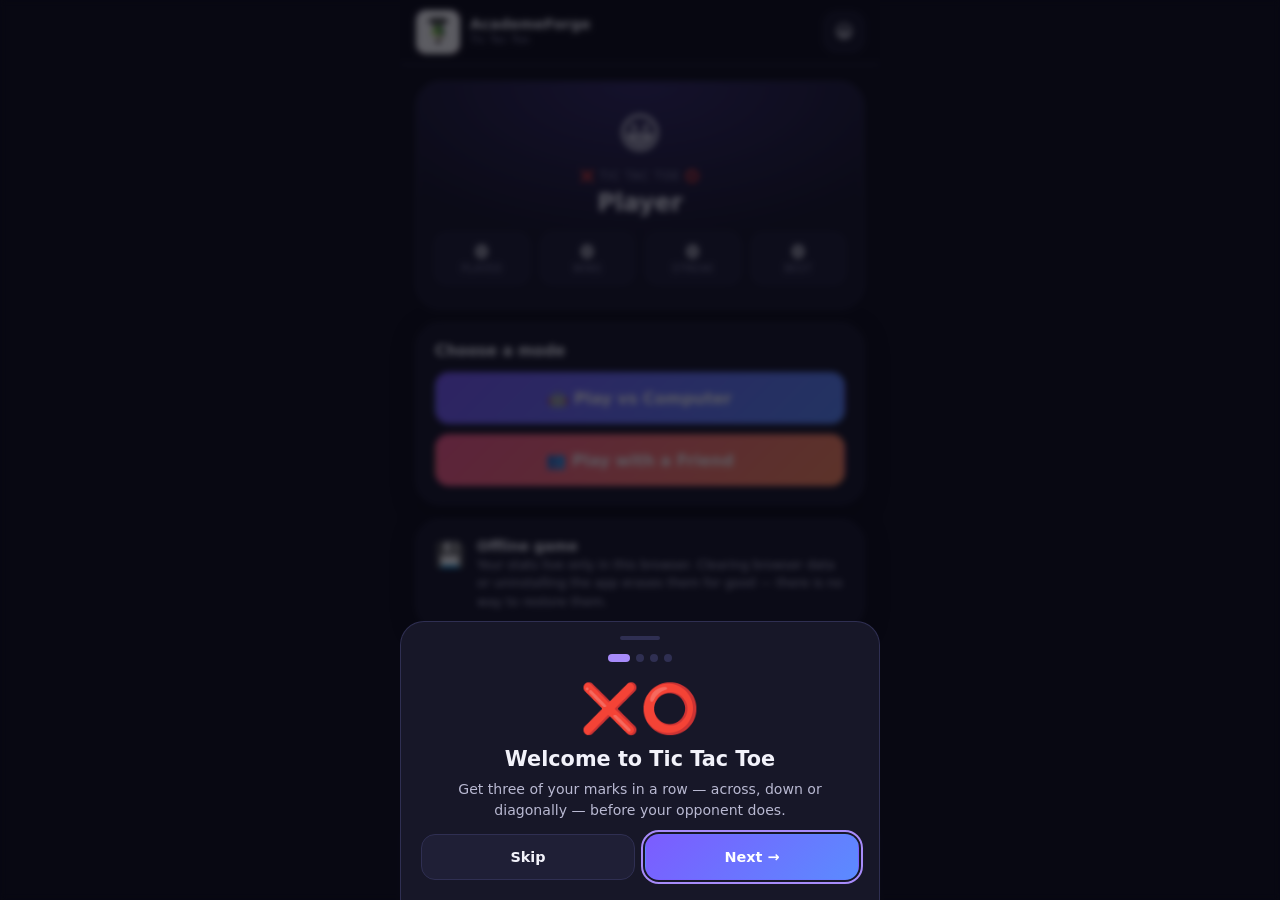
<file: index.html>
<!DOCTYPE html>
<html lang="en" data-theme="dark">
<head>
  <meta charset="UTF-8" />
  <meta name="viewport" content="width=device-width, initial-scale=1, viewport-fit=cover" />
  <meta name="theme-color" content="#0f0f1a" />
  <meta http-equiv="Content-Security-Policy" content="default-src 'self'; script-src 'self'; style-src 'self' https://fonts.googleapis.com; font-src https://fonts.gstatic.com; img-src 'self' https://academeforge.in data:; manifest-src 'self'; connect-src 'self'; base-uri 'self'; form-action 'none'; object-src 'none'" />
  <meta name="description" content="Tic Tac Toe by AcademeForge — a free offline game. Play against a friend on the same device or challenge the computer on Easy, Medium or Hard. Stats are saved privately in your browser." />
  <meta name="keywords" content="Tic Tac Toe, AcademeForge Tic Tac Toe, noughts and crosses, tic tac toe vs computer, two player tic tac toe, offline game, free puzzle game, AF games" />
  <meta name="author" content="AcademeForge" />
  <meta name="robots" content="index, follow" />
  <link rel="canonical" href="https://tictactoe.academeforge.in/" />

  <title>Tic Tac Toe — Free Offline Game vs Friend or Computer | AcademeForge</title>

  <!-- Open Graph -->
  <meta property="og:type" content="website" />
  <meta property="og:site_name" content="Tic Tac Toe — AcademeForge" />
  <meta property="og:title" content="Tic Tac Toe — Free Offline Game | AcademeForge" />
  <meta property="og:description" content="Play Tic Tac Toe with a friend or against the computer. Free, fast and fully offline." />
  <meta property="og:url" content="https://tictactoe.academeforge.in/" />
  <meta property="og:image" content="https://academeforge.in/IMG/og-image.webp" />
  <meta property="og:image:type" content="image/webp" />
  <meta property="og:image:width" content="1200" />
  <meta property="og:image:height" content="630" />
  <meta property="og:image:alt" content="Tic Tac Toe by AcademeForge" />
  <meta property="og:locale" content="en_US" />

  <!-- Twitter Card -->
  <meta name="twitter:card" content="summary_large_image" />
  <meta name="twitter:site" content="@AcademeForge" />
  <meta name="twitter:title" content="Tic Tac Toe — Free Offline Game | AcademeForge" />
  <meta name="twitter:description" content="Two players or vs computer. Free and offline. By AcademeForge." />
  <meta name="twitter:image" content="https://academeforge.in/IMG/og-image.webp" />

  <!-- PWA -->
  <link rel="manifest" href="manifest.json" />
  <meta name="mobile-web-app-capable" content="yes" />
  <meta name="apple-mobile-web-app-capable" content="yes" />
  <meta name="apple-mobile-web-app-status-bar-style" content="black-translucent" />
  <meta name="apple-mobile-web-app-title" content="Tic Tac Toe" />
  <link rel="apple-touch-icon" href="https://academeforge.in/IMG/logo.png" />
  <link rel="icon" type="image/png" href="https://academeforge.in/IMG/logo.png" />

  <!-- Fonts -->
  <link rel="preconnect" href="https://fonts.googleapis.com" />
  <link rel="preconnect" href="https://fonts.gstatic.com" crossorigin />
  <link href="https://fonts.googleapis.com/css2?family=Inter:wght@400;500;600;700&family=Space+Grotesk:wght@500;600;700&display=swap" rel="stylesheet" />

  <!-- Structured data -->
  <script type="application/ld+json">
  {
    "@context": "https://schema.org",
    "@type": "SoftwareApplication",
    "name": "Tic Tac Toe",
    "alternateName": ["AF Tic Tac Toe", "Tic Tac Toe by AcademeForge"],
    "operatingSystem": "All",
    "applicationCategory": "GameApplication",
    "applicationSubCategory": "Puzzle",
    "url": "https://tictactoe.academeforge.in/",
    "logo": "https://academeforge.in/IMG/logo.png",
    "screenshot": "https://academeforge.in/IMG/og-image.webp",
    "description": "A free offline Tic Tac Toe game with a two-player mode and a computer bot with three difficulty levels. Progress is stored locally in the browser.",
    "featureList": [
      "Two real players on one device",
      "Computer opponent with Easy, Medium and Hard levels",
      "Stats and match history saved in your browser",
      "Works offline",
      "Completely free, no login required"
    ],
    "offers": { "@type": "Offer", "price": "0", "priceCurrency": "USD" },
    "author": { "@type": "Organization", "name": "AcademeForge", "url": "https://academeforge.in/" },
    "publisher": { "@type": "Organization", "name": "AcademeForge", "url": "https://academeforge.in/" },
    "inLanguage": "en"
  }
  </script>
  <script type="application/ld+json">
  {
    "@context": "https://schema.org",
    "@type": "FAQPage",
    "mainEntity": [
      {
        "@type": "Question",
        "name": "Is Tic Tac Toe by AcademeForge free?",
        "acceptedAnswer": { "@type": "Answer", "text": "Yes. It is completely free and needs no account or login." }
      },
      {
        "@type": "Question",
        "name": "What game modes are available?",
        "acceptedAnswer": { "@type": "Answer", "text": "You can play against a friend on the same device, or against the computer on Easy, Medium or Hard difficulty." }
      },
      {
        "@type": "Question",
        "name": "Where is my progress saved?",
        "acceptedAnswer": { "@type": "Answer", "text": "Stats are saved only in your browser's local storage. It is an offline game: clearing browser data or uninstalling the app permanently erases your progress and it cannot be restored." }
      }
    ]
  }
  </script>

  <link rel="stylesheet" href="/tictactoe.css" />
  <style>
    /* Keep the header logo crisp, proportional, and consistently sized. */
    .header .logo-group {
      display: flex;
      align-items: center;
      gap: 12px;
    }

    .header .logo-mark {
      width: 44px;
      height: 44px;
      flex: 0 0 44px;
      display: flex;
      align-items: center;
      justify-content: center;
      overflow: hidden;
      box-sizing: border-box;
    }

    .header .logo-mark img {
      display: block;
      width: 100%;
      height: 100%;
      max-width: 100%;
      max-height: 100%;
      object-fit: contain;
      object-position: center;
    }
  </style>
  <script src="/storage.js" defer></script>
  <script src="/engine.js" defer></script>
  <script src="/app.js" defer></script>
</head>
<body>
<div class="app">

  <!-- HEADER -->
  <header class="header">
    <div class="header-inner">
      <div class="logo-group">
        <div class="logo-mark" id="logoMark">
        <img src="/IMG/AF LOGO 1.jpeg" alt="AF" onerror="this.style.display='none'">
      </div>
        <div class="logo-text">
          <div class="name">AcademeForge</div>
          <div class="sub">Tic Tac Toe</div>
        </div>
      </div>
      <button type="button" class="icon-btn" id="headerAvatarBtn" aria-label="Open my stats">😀</button>
    </div>
  </header>

  <div id="storageWarn" class="banner banner-warn" role="alert" hidden>
    ⚠️ Browser storage is unavailable (private mode or blocked). You can still play, but stats will not be saved.
  </div>

  <div class="toast-wrap" id="toastWrap" aria-live="polite"></div>

  <main class="main" id="main">

    <!-- HOME -->
    <section id="homeScreen" class="screen active" aria-labelledby="heroName">
      <div class="hero">
        <div class="hero-avatar" id="heroAvatar" aria-hidden="true">😀</div>
        <div class="hero-eyebrow">❌ Tic Tac Toe ⭕</div>
        <h1 class="hero-name" id="heroName">Player</h1>
        <div class="hero-stats">
          <div class="hero-stat"><div class="hero-stat-val" id="hsPlayed">0</div><div class="hero-stat-lbl">Played</div></div>
          <div class="hero-stat"><div class="hero-stat-val" id="hsWins">0</div><div class="hero-stat-lbl">Wins</div></div>
          <div class="hero-stat"><div class="hero-stat-val" id="hsStreak">0</div><div class="hero-stat-lbl">Streak</div></div>
          <div class="hero-stat"><div class="hero-stat-val" id="hsBest">0</div><div class="hero-stat-lbl">Best</div></div>
        </div>
      </div>

      <div class="card">
        <h2 class="card-title">Choose a mode</h2>
        <div class="stack">
          <button type="button" class="btn btn-pri btn-lg btn-full" id="homeBotBtn">🤖 Play vs Computer</button>
          <button type="button" class="btn btn-sec btn-lg btn-full" id="homeFriendBtn">👥 Play with a Friend</button>
        </div>
      </div>

      <div class="card card-note">
        <div class="note-ico" aria-hidden="true">💾</div>
        <div>
          <div class="note-title">Offline game</div>
          <p class="note-text">Your stats live only in this browser. Clearing browser data or uninstalling the app erases them for good — there is no way to restore them.</p>
        </div>
      </div>
    </section>

    <!-- PLAY -->
    <section id="playScreen" class="screen" aria-label="Play">
      <div id="setupView">
        <div class="setup-hero">
          <h2 class="setup-title">🎮 New Game</h2>
          <p class="setup-sub">Pick a mode and start playing</p>
        </div>

        <div class="mode-grid" role="group" aria-label="Game mode">
          <button type="button" class="mode-card" id="modeBot" data-mode="bot" aria-pressed="false">
            <span class="mode-ico" aria-hidden="true">🤖</span>
            <span class="mode-name">vs Computer</span>
            <span class="mode-desc">Solo practice against a bot</span>
          </button>
          <button type="button" class="mode-card" id="modeFriend" data-mode="pvp" aria-pressed="false">
            <span class="mode-ico" aria-hidden="true">👥</span>
            <span class="mode-name">1 vs 1</span>
            <span class="mode-desc">Two players, one device</span>
          </button>
        </div>

        <div id="botOptions" class="card" hidden>
          <div class="field">
            <div class="field-lbl" id="diffLbl">Difficulty</div>
            <div class="seg" id="diffGroup" role="group" aria-labelledby="diffLbl"></div>
            <p class="field-hint" id="diffHint"></p>
          </div>
          <div class="field">
            <div class="field-lbl" id="markLbl">You play as</div>
            <div class="seg" id="markGroup" role="group" aria-labelledby="markLbl">
              <button type="button" class="seg-btn" data-mark="X" aria-pressed="true"><span class="mk-x">❌ X</span> (moves first)</button>
              <button type="button" class="seg-btn" data-mark="O" aria-pressed="false"><span class="mk-o">⭕ O</span></button>
            </div>
          </div>
        </div>

        <div id="friendOptions" class="card" hidden>
          <div class="field">
            <label class="field-lbl" for="nameA">Player 1 (❌ X, moves first)</label>
            <input id="nameA" class="input" type="text" maxlength="16" autocomplete="off" placeholder="Player 1" />
          </div>
          <div class="field">
            <label class="field-lbl" for="nameB">Player 2 (⭕ O)</label>
            <input id="nameB" class="input" type="text" maxlength="16" autocomplete="off" placeholder="Player 2" />
          </div>
          <p class="field-hint">Players swap who goes first after every round.</p>
        </div>

        <button type="button" class="btn btn-pri btn-lg btn-full" id="startBtn" disabled>🚀 Start Game</button>
      </div>

      <div id="gameView" hidden>
        <div class="game-head">
          <div>
            <h2 class="game-title" id="gameTitle">Tic Tac Toe</h2>
            <div class="game-sub" id="gameSubtitle"></div>
          </div>
        </div>

        <div class="scoreboard" aria-label="Scoreboard">
          <div class="score-cell" id="scoreCellA">
            <div class="score-name" id="scoreNameA">Player 1</div>
            <div class="score-val" id="scoreA">0</div>
          </div>
          <div class="score-cell score-draw">
            <div class="score-name">Draws</div>
            <div class="score-val" id="scoreD">0</div>
          </div>
          <div class="score-cell" id="scoreCellB">
            <div class="score-name" id="scoreNameB">Player 2</div>
            <div class="score-val" id="scoreB">0</div>
          </div>
        </div>

        <div class="status" id="statusLine" role="status" aria-live="polite"></div>

        <div class="board-wrap">
          <div class="board" id="board" role="grid" aria-label="Tic Tac Toe board"></div>
        </div>

        <div class="game-acts">
          <button type="button" class="btn btn-pri" id="nextRoundBtn" disabled>▶ Next Round</button>
          <button type="button" class="btn btn-gho" id="quitBtn">⬅ Quit</button>
        </div>
      </div>
    </section>

    <!-- STATS -->
    <section id="statsScreen" class="screen" aria-label="My stats">
      <div class="profile-hero">
        <div class="avatar-ring" id="statsAvatar" aria-hidden="true">😀</div>
        <h2 class="profile-name" id="statsName">Player</h2>
        <div class="profile-sub">Saved only in this browser</div>
      </div>
      <div id="statsBody"></div>
    </section>

    <!-- SETTINGS -->
    <section id="settingsScreen" class="screen" aria-label="Settings">
      <div class="sec-lbl">Profile</div>
      <div class="set-section">
        <div class="set-row">
          <div><div class="sr-lbl">Edit Profile</div><div class="sr-sub">Name &amp; avatar</div></div>
          <button type="button" class="icon-btn" id="editProfileBtn" aria-label="Edit profile">✏️</button>
        </div>
        <div class="set-row">
          <div><div class="sr-lbl" id="darkLbl">Dark Mode</div></div>
          <button type="button" id="themeToggle" class="toggle" role="switch" aria-checked="true" aria-labelledby="darkLbl"></button>
        </div>
        <div class="set-row">
          <div><div class="sr-lbl">Show Tutorial Again</div></div>
          <button type="button" class="icon-btn" id="tutorialBtn" aria-label="Show tutorial">❓</button>
        </div>
      </div>

      <div class="sec-lbl">Your Data</div>
      <div class="set-section">
        <div class="set-row">
          <div><div class="sr-lbl">Storage</div><div class="sr-sub" id="persistStatus">Checking…</div></div>
        </div>
        <div class="set-row">
          <div>
            <div class="sr-lbl">Reset All Data</div>
            <div class="sr-sub">Permanently erases stats &amp; history</div>
          </div>
          <button type="button" class="icon-btn" id="resetBtn" aria-label="Reset all data">🗑️</button>
        </div>
      </div>
      <p class="data-warning">⚠️ This is an offline game. Progress is stored only in this browser on this device. If you clear your browser data or uninstall the app, your progress is lost and <strong>cannot be restored</strong>.</p>

      <div class="sec-lbl">About</div>
      <div class="set-section">
        <div class="set-row"><div class="sr-lbl">Version</div><span class="sr-val">Tic Tac Toe v1</span></div>
        <div class="set-row"><div class="sr-lbl">Powered By</div><span class="sr-val">AcademeForge</span></div>
      </div>
    </section>

  </main>

  <!-- BOTTOM NAV -->
  <nav class="bottom-nav" aria-label="Primary">
    <button type="button" class="nav-btn active" data-screen="homeScreen"><span class="nav-icon" aria-hidden="true">🏠</span><span class="nav-text">Home</span></button>
    <button type="button" class="nav-btn" data-screen="playScreen"><span class="nav-icon" aria-hidden="true">🎮</span><span class="nav-text">Play</span></button>
    <button type="button" class="nav-btn" data-screen="statsScreen"><span class="nav-icon" aria-hidden="true">📊</span><span class="nav-text">Stats</span></button>
    <button type="button" class="nav-btn" data-screen="settingsScreen"><span class="nav-icon" aria-hidden="true">⚙️</span><span class="nav-text">More</span></button>
  </nav>
</div>

<!-- RESULT MODAL -->
<div id="resultModal" class="modal" aria-hidden="true">
  <div class="modal-sheet" role="dialog" aria-modal="true" aria-labelledby="resultTitle">
    <div class="modal-handle"></div>
    <div class="modal-ico" id="resultIcon">🎉</div>
    <h2 class="modal-ttl" id="resultTitle">Result</h2>
    <p class="modal-body" id="resultBody"></p>
    <div class="modal-acts">
      <button type="button" class="btn btn-pri" id="resultAgain" data-autofocus>▶ Next Round</button>
      <button type="button" class="btn btn-gho" id="resultClose">Close</button>
    </div>
  </div>
</div>

<!-- CONFIRM MODAL -->
<div id="confirmModal" class="modal" aria-hidden="true">
  <div class="modal-sheet" role="dialog" aria-modal="true" aria-labelledby="confirmTitle">
    <div class="modal-handle"></div>
    <div class="modal-ico" id="confirmIcon">⚠️</div>
    <h2 class="modal-ttl" id="confirmTitle">Are you sure?</h2>
    <p class="modal-body" id="confirmMsg">This cannot be undone.</p>
    <div class="modal-acts">
      <button type="button" class="btn btn-dan" id="confirmOk">Confirm</button>
      <button type="button" class="btn btn-gho" id="confirmCancel" data-autofocus>Cancel</button>
    </div>
  </div>
</div>

<!-- PROFILE MODAL -->
<div id="profileModal" class="modal" aria-hidden="true">
  <div class="modal-sheet modal-scroll" role="dialog" aria-modal="true" aria-labelledby="profileTitle">
    <div class="modal-handle"></div>
    <h2 class="modal-ttl" id="profileTitle">Edit Profile ✏️</h2>
    <div class="field">
      <label class="field-lbl" for="editUsername">Username</label>
      <input id="editUsername" class="input" type="text" maxlength="16" autocomplete="off" placeholder="Your display name" data-autofocus />
    </div>
    <div class="field">
      <div class="field-lbl" id="avatarLbl">Avatar</div>
      <div class="avatar-grid" id="editAvatarGrid" role="group" aria-labelledby="avatarLbl"></div>
    </div>
    <div class="modal-acts">
      <button type="button" class="btn btn-gho" id="profileCancel">Cancel</button>
      <button type="button" class="btn btn-pri" id="profileSave">Save</button>
    </div>
  </div>
</div>

<!-- ONBOARDING MODAL -->
<div id="onboardModal" class="modal" aria-hidden="true" data-locked="true">
  <div class="modal-sheet" role="dialog" aria-modal="true" aria-labelledby="obTitle">
    <div class="modal-handle"></div>
    <div class="ob-dots" id="obDots" aria-hidden="true"></div>
    <div class="ob-ico" id="obIco" aria-hidden="true"></div>
    <h2 class="ob-title" id="obTitle"></h2>
    <p class="ob-desc" id="obDesc"></p>
    <div class="ob-warn" id="obWarn" hidden></div>
    <div class="modal-acts">
      <button type="button" class="btn btn-gho" id="obSkip">Skip</button>
      <button type="button" class="btn btn-pri" id="obNext" data-autofocus>Next →</button>
    </div>
  </div>
</div>

<noscript><p style="padding:24px;font-family:sans-serif">Tic Tac Toe needs JavaScript to run. Please enable it and reload.</p></noscript>
</body>
</html>
</file>
<file: tictactoe.css>
:root {
  --bg: #0f0f1a;
  --surf-1: #171728;
  --surf-2: #1f1f36;
  --surf-3: #272745;
  --bdr: #2f2f52;
  --t-1: #f2f2fa;
  --t-2: #b9b9d2;
  --t-3: #8585a6;
  --pri: #7c5cff;
  --pri-2: #a78bfa;
  --x: #ff5d8f;
  --o: #38d6ff;
  --suc: #34d399;
  --wrn: #fbbf24;
  --dan: #f87171;
  --r-sm: 10px;
  --r-md: 14px;
  --r-lg: 18px;
  --r-xl: 24px;
  --sh: 0 6px 24px rgba(0, 0, 0, .35);
  --ff-b: 'Inter', system-ui, -apple-system, 'Segoe UI', Roboto, sans-serif;
  --ff-d: 'Space Grotesk', var(--ff-b);
  --nav-h: 64px;
  color-scheme: dark;
}

:root[data-theme='light'] {
  --bg: #f4f5fb;
  --surf-1: #ffffff;
  --surf-2: #f0f1f9;
  --surf-3: #e6e8f4;
  --bdr: #d8dbec;
  --t-1: #171728;
  --t-2: #484868;
  --t-3: #77779a;
  --sh: 0 6px 20px rgba(40, 40, 90, .12);
  color-scheme: light;
}

*, *::before, *::after { box-sizing: border-box; }
html { -webkit-text-size-adjust: 100%; }
body {
  margin: 0;
  min-height: 100dvh;
  background: var(--bg);
  color: var(--t-1);
  font-family: var(--ff-b);
  font-size: 16px;
  line-height: 1.45;
  -webkit-tap-highlight-color: transparent;
}
h1, h2, h3, p { margin: 0; }
button { font: inherit; color: inherit; cursor: pointer; }
button:disabled { cursor: not-allowed; opacity: .5; }
[hidden] { display: none !important; }
:focus-visible { outline: 2px solid var(--pri-2); outline-offset: 2px; }

.app { max-width: 480px; margin: 0 auto; min-height: 100dvh; position: relative; }

/* Header */
.header {
  position: sticky; top: 0; z-index: 20;
  background: color-mix(in srgb, var(--bg) 88%, transparent);
  backdrop-filter: blur(10px);
  border-bottom: 1px solid var(--bdr);
  padding-top: env(safe-area-inset-top);
}
.header-inner { display: flex; align-items: center; justify-content: space-between; padding: 10px 16px; }
.logo-group { display: flex; align-items: center; gap: 10px; }
.logo-mark {
  width: 44px;
  height: 44px;
  flex: 0 0 44px;
  min-width: 44px;
  min-height: 44px;
  border-radius: 10px;
  display: flex;
  align-items: center;
  justify-content: center;
  overflow: hidden;
  font: 700 .85rem var(--ff-d);
  color: #fff;
  background: linear-gradient(135deg, var(--pri), var(--x));
}

.logo-mark img {
  display: block;
  width: 100%;
  height: 100%;
  object-fit: contain;
  object-position: center;
  transform: scale(1.6);
  transform-origin: center;
}
.logo-text .name { font: 700 .9rem var(--ff-d); }
.logo-text .sub { font-size: .7rem; color: var(--t-3); }
.icon-btn {
  width: 40px; height: 40px; border-radius: 12px; border: 1px solid var(--bdr);
  background: var(--surf-1); font-size: 1.15rem; display: grid; place-items: center;
}

.banner { margin: 10px 16px 0; padding: 10px 12px; border-radius: var(--r-md); font-size: .78rem; }
.banner-warn { background: rgba(251, 191, 36, .12); border: 1px solid rgba(251, 191, 36, .4); color: var(--wrn); }

/* Toast */
.toast-wrap {
  position: fixed; left: 0; right: 0; bottom: calc(var(--nav-h) + 16px + env(safe-area-inset-bottom));
  display: flex; flex-direction: column; align-items: center; gap: 8px; z-index: 80; pointer-events: none;
}
.toast {
  background: var(--surf-3); color: var(--t-1); border: 1px solid var(--bdr); box-shadow: var(--sh);
  padding: 10px 16px; border-radius: 999px; font-size: .82rem; animation: pop .25s ease;
}

/* Layout */
.main { padding: 16px 16px calc(var(--nav-h) + 28px + env(safe-area-inset-bottom)); }
.screen { display: none; }
.screen.active { display: block; animation: fade .2s ease; }
.stack { display: flex; flex-direction: column; gap: 10px; }

.card {
  background: var(--surf-1); border: 1px solid var(--bdr); border-radius: var(--r-xl);
  padding: 18px; margin-bottom: 14px; box-shadow: var(--sh);
}
.card-title { font: 700 .95rem var(--ff-d); margin-bottom: 12px; }
.card-note { display: flex; gap: 12px; align-items: flex-start; }
.note-ico { font-size: 1.5rem; }
.note-title { font: 700 .88rem var(--ff-d); margin-bottom: 2px; }
.note-text { font-size: .78rem; color: var(--t-2); }

/* Hero */
.hero {
  text-align: center; padding: 22px 16px; margin-bottom: 14px; border-radius: var(--r-xl);
  border: 1px solid var(--bdr);
  background: radial-gradient(120% 120% at 50% 0%, rgba(124, 92, 255, .28), transparent 60%), var(--surf-1);
}
.hero-avatar { font-size: 2.6rem; }
.hero-eyebrow { font-size: .72rem; letter-spacing: .08em; color: var(--t-3); margin-top: 4px; text-transform: uppercase; }
.hero-name { font: 700 1.5rem var(--ff-d); margin: 4px 0 14px; word-break: break-word; }
.hero-stats { display: grid; grid-template-columns: repeat(4, 1fr); gap: 8px; }
.hero-stat { background: var(--surf-2); border-radius: var(--r-md); padding: 10px 4px; }
.hero-stat-val { font: 700 1.15rem var(--ff-d); }
.hero-stat-lbl { font-size: .62rem; color: var(--t-3); text-transform: uppercase; letter-spacing: .05em; }

/* Buttons */
.btn {
  min-height: 46px; padding: 0 18px; border-radius: var(--r-md); border: 1px solid transparent;
  font-weight: 600; font-size: .9rem; transition: transform .08s ease, filter .15s ease;
}
.btn:active:not(:disabled) { transform: scale(.97); }
.btn-lg { min-height: 52px; font-family: var(--ff-d); font-size: 1rem; }
.btn-full { width: 100%; }
.btn-pri { background: linear-gradient(135deg, var(--pri), #5b8bff); color: #fff; }
.btn-sec { background: linear-gradient(135deg, var(--x), #ff8a5d); color: #fff; }
.btn-gho { background: var(--surf-2); border-color: var(--bdr); color: var(--t-1); }
.btn-dan { background: var(--dan); color: #2a0b0b; }

/* Setup */
.setup-hero { text-align: center; margin-bottom: 14px; }
.setup-title { font: 700 1.25rem var(--ff-d); }
.setup-sub { font-size: .8rem; color: var(--t-3); margin-top: 2px; }
.mode-grid { display: grid; grid-template-columns: 1fr 1fr; gap: 12px; margin-bottom: 14px; }
.mode-card {
  background: var(--surf-1); border: 2px solid var(--bdr); border-radius: var(--r-xl); padding: 18px 10px;
  display: flex; flex-direction: column; align-items: center; gap: 4px; text-align: center;
  transition: border-color .15s ease, background .15s ease;
}
.mode-card[aria-pressed='true'] { border-color: var(--pri); background: rgba(124, 92, 255, .14); }
.mode-ico { font-size: 2rem; }
.mode-name { font: 700 .95rem var(--ff-d); }
.mode-desc { font-size: .7rem; color: var(--t-3); }

.field { margin-bottom: 14px; }
.field:last-child { margin-bottom: 0; }
.field-lbl { display: block; font-size: .68rem; font-weight: 700; color: var(--t-3); text-transform: uppercase; letter-spacing: .06em; margin-bottom: 7px; }
.field-hint { font-size: .74rem; color: var(--t-3); margin-top: 8px; }
.input {
  width: 100%; height: 46px; padding: 0 14px; border-radius: var(--r-md);
  border: 1.5px solid var(--bdr); background: var(--surf-2); color: var(--t-1); font-size: .95rem;
}
.input:focus { border-color: var(--pri); outline: none; }
.seg { display: grid; grid-auto-flow: column; grid-auto-columns: 1fr; gap: 6px; }
.seg-btn {
  min-height: 44px; padding: 6px 8px; border-radius: var(--r-md); border: 1.5px solid var(--bdr);
  background: var(--surf-2); font-size: .8rem; font-weight: 600;
}
.seg-btn[aria-pressed='true'] { border-color: var(--pri); background: rgba(124, 92, 255, .18); }
.mk-x { color: var(--x); font-weight: 700; }
.mk-o { color: var(--o); font-weight: 700; }

/* Game */
.game-head { display: flex; justify-content: space-between; align-items: center; margin-bottom: 12px; }
.game-title { font: 700 1.05rem var(--ff-d); }
.game-sub { font-size: .72rem; color: var(--t-3); }
.scoreboard { display: grid; grid-template-columns: 1fr 76px 1fr; gap: 8px; margin-bottom: 12px; }
.score-cell {
  background: var(--surf-1); border: 2px solid var(--bdr); border-radius: var(--r-md);
  padding: 8px 6px; text-align: center; min-width: 0; transition: border-color .15s ease;
}
.score-cell.turn { border-color: var(--pri); }
.score-name { font-size: .7rem; color: var(--t-2); white-space: nowrap; overflow: hidden; text-overflow: ellipsis; }
.score-val { font: 700 1.4rem var(--ff-d); }
.score-draw .score-val { color: var(--t-2); }
.status { text-align: center; font: 600 .95rem var(--ff-d); min-height: 1.6em; margin-bottom: 12px; }

.board-wrap { display: flex; justify-content: center; margin-bottom: 14px; }
.board {
  width: min(100%, 360px); aspect-ratio: 1; display: grid; grid-template: repeat(3, 1fr) / repeat(3, 1fr);
  gap: 8px; padding: 8px; background: var(--surf-3); border-radius: var(--r-xl);
}
.cell {
  background: var(--surf-1); border: 0; border-radius: var(--r-lg);
  font: 700 clamp(2.4rem, 14vw, 3.6rem) var(--ff-d); line-height: 1; display: grid; place-items: center;
  transition: background .15s ease, transform .1s ease; min-width: 0; min-height: 0;
}
.cell:not([data-mark]):not([aria-disabled='true']):hover { background: var(--surf-2); }
.cell:active:not([aria-disabled='true']) { transform: scale(.95); }
.cell[data-mark='X'] { color: var(--x); }
.cell[data-mark='O'] { color: var(--o); }
.cell[data-mark] { animation: pop .2s ease; }
.cell.win { background: rgba(52, 211, 153, .22); box-shadow: inset 0 0 0 2px var(--suc); }
.cell[aria-disabled='true'] { cursor: default; }
.game-acts { display: grid; grid-template-columns: 2fr 1fr; gap: 10px; }

/* Stats */
.profile-hero { text-align: center; margin-bottom: 16px; }
.avatar-ring {
  width: 84px; height: 84px; margin: 0 auto 8px; border-radius: 50%; display: grid; place-items: center;
  font-size: 2.6rem; background: var(--surf-1); border: 3px solid var(--pri);
}
.profile-name { font: 700 1.25rem var(--ff-d); word-break: break-word; }
.profile-sub { font-size: .72rem; color: var(--t-3); }
.stat-grid { display: grid; grid-template-columns: repeat(2, 1fr); gap: 10px; margin-bottom: 14px; }
.stat-card { background: var(--surf-1); border: 1px solid var(--bdr); border-radius: var(--r-lg); padding: 14px; text-align: center; }
.stat-val { font: 700 1.5rem var(--ff-d); }
.stat-lbl { font-size: .68rem; color: var(--t-3); text-transform: uppercase; letter-spacing: .05em; }
.sec-lbl { font-size: .68rem; font-weight: 700; color: var(--t-3); text-transform: uppercase; letter-spacing: .08em; margin: 18px 4px 8px; }
.sec-lbl:first-child { margin-top: 0; }
.table-wrap { overflow-x: auto; margin-bottom: 14px; }
.table { width: 100%; border-collapse: collapse; background: var(--surf-1); border-radius: var(--r-lg); overflow: hidden; font-size: .8rem; }
.table th, .table td { padding: 10px 8px; text-align: center; border-bottom: 1px solid var(--bdr); }
.table th { font-size: .66rem; color: var(--t-3); text-transform: uppercase; letter-spacing: .05em; background: var(--surf-2); }
.table th:first-child, .table td:first-child { text-align: left; padding-left: 12px; }
.table tr:last-child td { border-bottom: 0; }
.history { list-style: none; margin: 0 0 14px; padding: 0; background: var(--surf-1); border: 1px solid var(--bdr); border-radius: var(--r-lg); overflow: hidden; }
.history li { display: flex; justify-content: space-between; gap: 10px; padding: 10px 12px; border-bottom: 1px solid var(--bdr); font-size: .8rem; }
.history li:last-child { border-bottom: 0; }
.history .h-date { color: var(--t-3); font-size: .72rem; white-space: nowrap; }
.res-win { color: var(--suc); font-weight: 700; }
.res-loss { color: var(--dan); font-weight: 700; }
.res-draw { color: var(--wrn); font-weight: 700; }
.empty { text-align: center; color: var(--t-3); font-size: .82rem; padding: 18px; background: var(--surf-1); border: 1px dashed var(--bdr); border-radius: var(--r-lg); margin-bottom: 14px; }

/* Settings */
.set-section { background: var(--surf-1); border: 1px solid var(--bdr); border-radius: var(--r-lg); overflow: hidden; }
.set-row { display: flex; align-items: center; justify-content: space-between; gap: 12px; padding: 12px 14px; border-bottom: 1px solid var(--bdr); }
.set-row:last-child { border-bottom: 0; }
.sr-lbl { font-size: .88rem; font-weight: 600; }
.sr-sub { font-size: .72rem; color: var(--t-3); }
.sr-val { font-size: .8rem; color: var(--t-2); }
.toggle { position: relative; width: 48px; height: 28px; border-radius: 999px; border: 0; background: var(--surf-3); padding: 0; transition: background .2s ease; }
.toggle::after { content: ''; position: absolute; top: 3px; left: 3px; width: 22px; height: 22px; border-radius: 50%; background: #fff; transition: transform .2s ease; }
.toggle[aria-checked='true'] { background: var(--pri); }
.toggle[aria-checked='true']::after { transform: translateX(20px); }
.data-warning {
  margin-top: 10px; padding: 12px; border-radius: var(--r-md); font-size: .78rem; color: var(--wrn);
  background: rgba(251, 191, 36, .1); border: 1px solid rgba(251, 191, 36, .35);
}

/* Bottom nav */
.bottom-nav {
  position: fixed; left: 50%; transform: translateX(-50%); bottom: 0; width: 100%; max-width: 480px; z-index: 30;
  display: grid; grid-template-columns: repeat(4, 1fr);
  background: color-mix(in srgb, var(--surf-1) 94%, transparent); backdrop-filter: blur(10px);
  border-top: 1px solid var(--bdr); padding-bottom: env(safe-area-inset-bottom);
}
.nav-btn { height: var(--nav-h); background: none; border: 0; display: flex; flex-direction: column; align-items: center; justify-content: center; gap: 2px; color: var(--t-3); }
.nav-icon { font-size: 1.3rem; }
.nav-text { font-size: .66rem; font-weight: 600; }
.nav-btn.active { color: var(--pri-2); }

/* Modals */
.modal {
  position: fixed; inset: 0; z-index: 100; display: none; align-items: flex-end; justify-content: center;
  background: rgba(5, 5, 15, .65); backdrop-filter: blur(3px);
}
.modal.open { display: flex; }
.modal-sheet {
  width: 100%; max-width: 480px; background: var(--surf-1); border: 1px solid var(--bdr); border-bottom: 0;
  border-radius: var(--r-xl) var(--r-xl) 0 0; padding: 14px 20px calc(20px + env(safe-area-inset-bottom));
  text-align: center; animation: slide .25s ease; max-height: 92dvh;
}
.modal-scroll { overflow-y: auto; text-align: left; }
.modal-handle { width: 40px; height: 4px; border-radius: 2px; background: var(--bdr); margin: 0 auto 14px; }
.modal-ico { font-size: 2.6rem; }
.modal-ttl { font: 700 1.25rem var(--ff-d); margin: 4px 0 6px; }
.modal-body { font-size: .86rem; color: var(--t-2); margin-bottom: 16px; }
.modal-acts { display: flex; gap: 10px; margin-top: 14px; }
.modal-acts .btn { flex: 1; }
.avatar-grid { display: grid; grid-template-columns: repeat(6, 1fr); gap: 6px; max-height: 200px; overflow-y: auto; }
.avatar-btn { height: 44px; border-radius: var(--r-sm); border: 1.5px solid var(--bdr); background: var(--surf-2); font-size: 1.4rem; }
.avatar-btn[aria-pressed='true'] { border-color: var(--pri); background: rgba(124, 92, 255, .2); }

/* Onboarding */
.ob-dots { display: flex; justify-content: center; gap: 6px; margin-bottom: 12px; }
.ob-dot { width: 8px; height: 8px; border-radius: 50%; background: var(--bdr); }
.ob-dot.on { background: var(--pri-2); width: 22px; border-radius: 4px; }
.ob-ico { font-size: 3rem; margin-bottom: 4px; }
.ob-title { font: 700 1.3rem var(--ff-d); margin-bottom: 8px; }
.ob-desc { font-size: .88rem; color: var(--t-2); }
.ob-warn {
  margin-top: 14px; padding: 12px 14px; border-radius: var(--r-md); text-align: left; font-size: .8rem;
  background: rgba(248, 113, 113, .1); border: 1px solid rgba(248, 113, 113, .45); color: var(--t-1);
}
.ob-warn ul { margin: 0; padding-left: 18px; }
.ob-warn li { margin-bottom: 6px; }
.ob-warn li:last-child { margin-bottom: 0; }

@keyframes fade { from { opacity: 0; } to { opacity: 1; } }
@keyframes pop { from { transform: scale(.8); opacity: .4; } to { transform: scale(1); opacity: 1; } }
@keyframes slide { from { transform: translateY(40px); opacity: 0; } to { transform: translateY(0); opacity: 1; } }

@media (prefers-reduced-motion: reduce) {
  *, *::before, *::after { animation: none !important; transition: none !important; }
}
</file>
